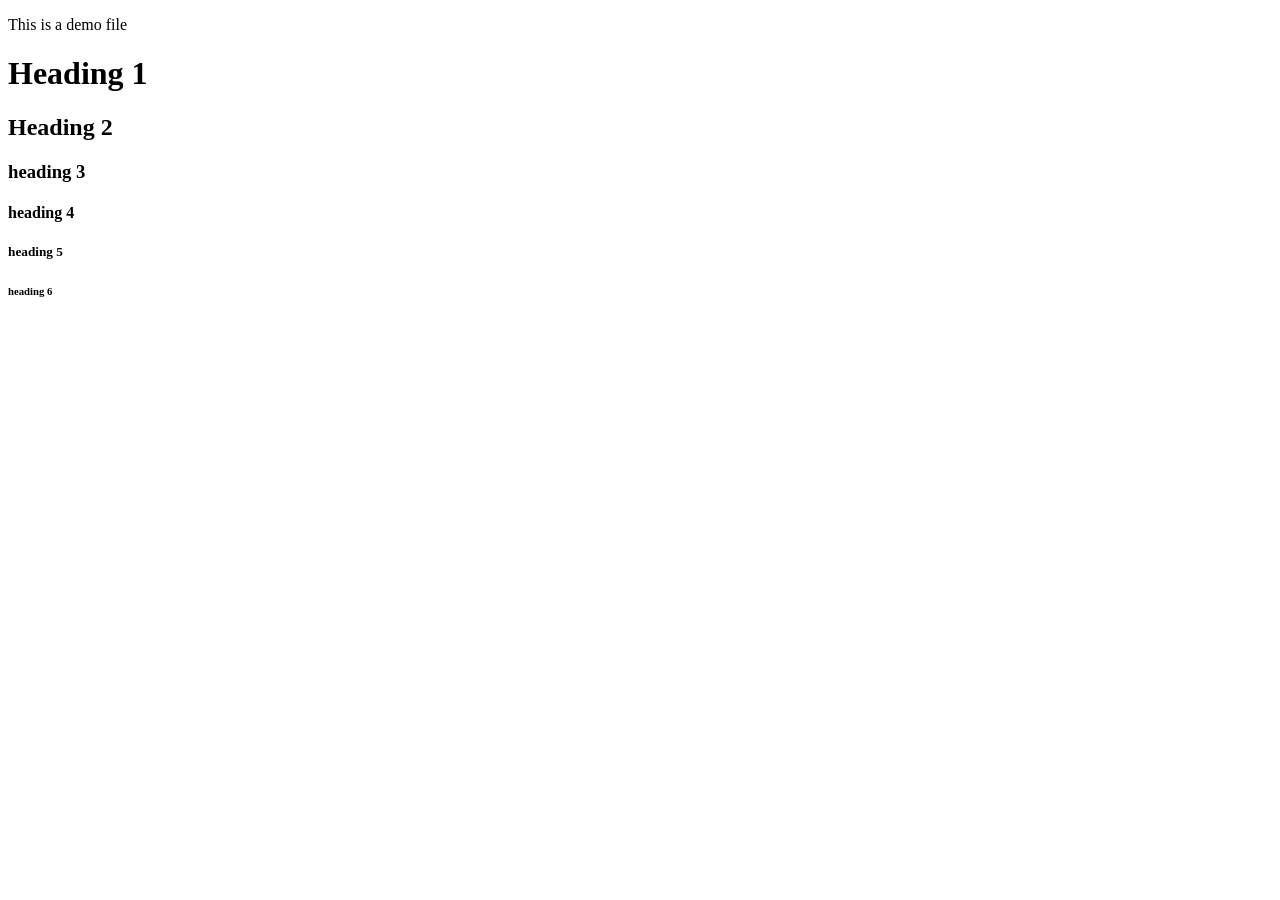
<file: Altschool_Africa/WK-2/index.html>
<!DOCTYPE html>
<html lang="en">
<head>
    <meta charset="UTF-8">
    <meta name="viewport" content="width=device-width, initial-scale=1.0">
    <title>Demo file</title>
</head>
<body>
    <p>This is a demo file</p>
    <h1>Heading 1</h1>
    <h2>Heading 2</h2>
    <h3>heading 3</h3>
    <h4>heading 4</h4>
    <h5>heading 5</h5>
    <h6>heading 6</h6>
</body>
</html>
</file>
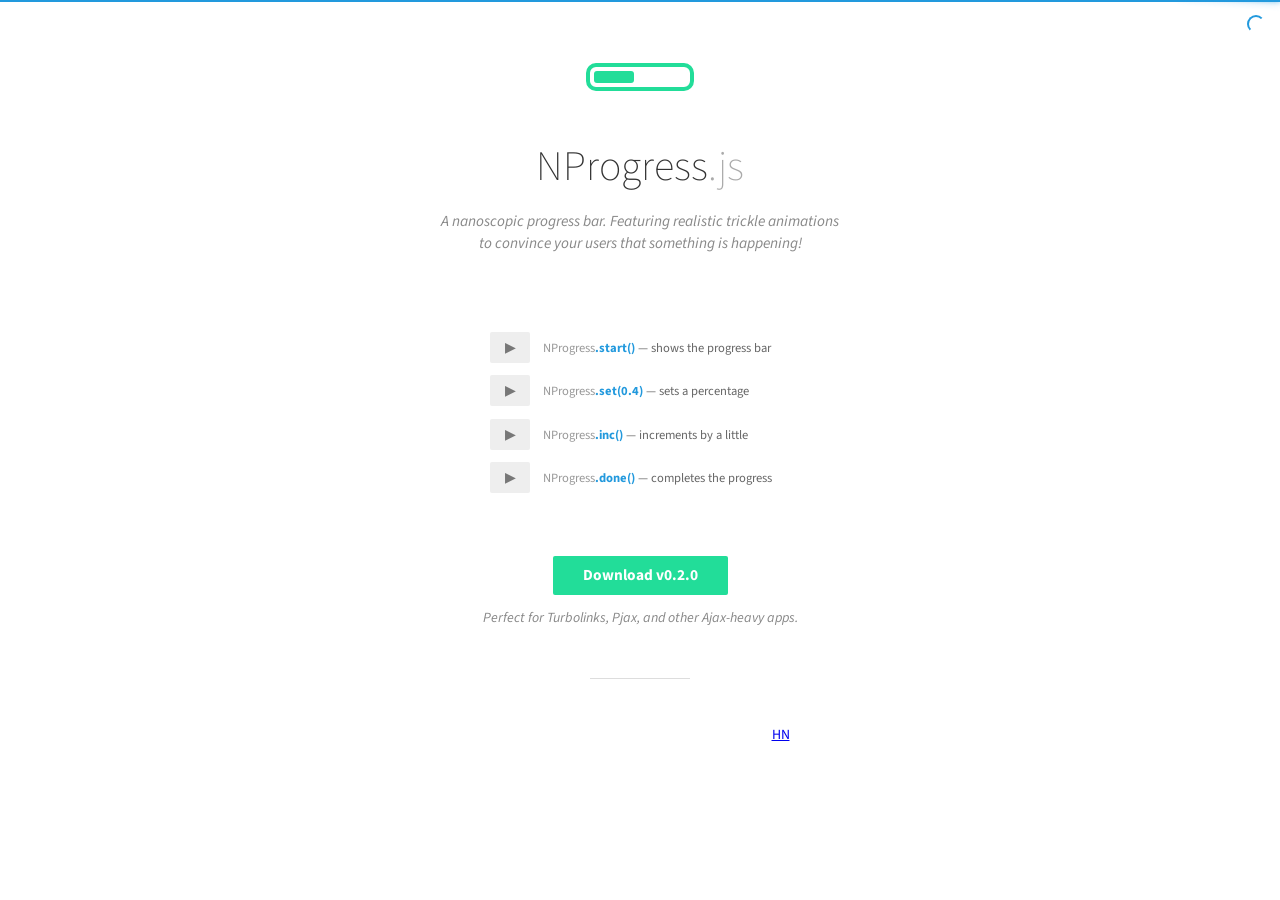
<file: Fix_My_Code_Challenge/react-blog/public/lib/nprogress/index.html>
<!DOCTYPE html>
<html lang='en'>
<head>
  <meta charset='utf-8'>
  <title>NProgress: slim progress bars in JavaScript</title>
  <link href='support/style.css' rel='stylesheet' />
  <link href='nprogress.css' rel='stylesheet' />

  <meta name="viewport" content="width=device-width">
  <link href='http://fonts.googleapis.com/css?family=Source+Sans+Pro:200,400,700,400italic' rel='stylesheet' type='text/css'>
  
  <script src="https://code.jquery.com/jquery-1.11.2.min.js"></script>
  <script src='nprogress.js'></script>

  <script>if(location.hostname.match(/ricostacruz\.com$/)){var _gaq=_gaq||[];_gaq.push(["_setAccount","UA-20473929-1"]),_gaq.push(["_trackPageview"]),function(){var a=document.createElement("script");a.type="text/javascript",a.async=!0,a.src=("https:"==document.location.protocol?"https://ssl":"http://www")+".google-analytics.com/ga.js";var b=document.getElementsByTagName("script")[0];b.parentNode.insertBefore(a,b)}()}</script>
</head>

<body style='display: none'>
  <header class='page-header'>
    <span class='nprogress-logo fade out'></span>
    <h1>NProgress<i>.js</i></h1>
    <p class='fade out brief big'>A nanoscopic progress bar. Featuring realistic
    trickle animations to convince your users that something is happening!</p>
  </header>

  <div class='contents fade out'>
    <div class='controls'>
      <p>
        <button class='button play' id='b-0'></button>
        <i>NProgress</i><b>.start()</b>
        &mdash;
        shows the progress bar
      </p>
      <p>
        <button class='button play' id='b-40'></button>
        <i>NProgress</i><b>.set(0.4)</b>
        &mdash;
        sets a percentage
      </p>
      <p>
        <button class='button play' id='b-inc'></button>
        <i>NProgress</i><b>.inc()</b>
        &mdash;
        increments by a little
      </p>
      <p>
        <button class='button play' id='b-100'></button>
        <i>NProgress</i><b>.done()</b>
        &mdash;
        completes the progress
      </p>
    </div>
    <div class='actions'>
      <a href='https://github.com/rstacruz/nprogress' class='button primary big'>
        Download
        v<span class='version'></span>
      </a>
      <p class='brief'>Perfect for Turbolinks, Pjax, and other Ajax-heavy apps.</p>
    </div>
    <div class='hr-rule'></div>
    <div class='share-buttons'>
      <iframe src="http://ghbtns.com/github-btn.html?user=rstacruz&repo=nprogress&type=watch&count=true"
          allowtransparency="true" frameborder="0" scrolling="0" width="100" height="20"></iframe>
      <iframe src="http://ghbtns.com/github-btn.html?user=rstacruz&type=follow&count=true"
          allowtransparency="true" frameborder="0" scrolling="0" width="175" height="20"></iframe>
      <a href="https://news.ycombinator.com/submit" class="hn-button" data-title="NProgress" data-url="http://ricostacruz.com/nprogress/" data-count="horizontal" data-style="twitter">HN</a>
    </div>
  </div>

  <script>
    $('body').show();
    $('.version').text(NProgress.version);
    NProgress.start();
    setTimeout(function() { NProgress.done(); $('.fade').removeClass('out'); }, 1000);

    $("#b-0").click(function() { NProgress.start(); });
    $("#b-40").click(function() { NProgress.set(0.4); });
    $("#b-inc").click(function() { NProgress.inc(); });
    $("#b-100").click(function() { NProgress.done(); });
  </script>

  <script>var HN=[];HN.factory=function(e){return function(){HN.push([e].concat(Array.prototype.slice.call(arguments,0)))};},HN.on=HN.factory("on"),HN.once=HN.factory("once"),HN.off=HN.factory("off"),HN.emit=HN.factory("emit"),HN.load=function(){var e="hn-button.js";if(document.getElementById(e))return;var t=document.createElement("script");t.id=e,t.src="//hn-button.herokuapp.com/hn-button.js";var n=document.getElementsByTagName("script")[0];n.parentNode.insertBefore(t,n)},HN.load();</script>
</body>
</html>
</file>
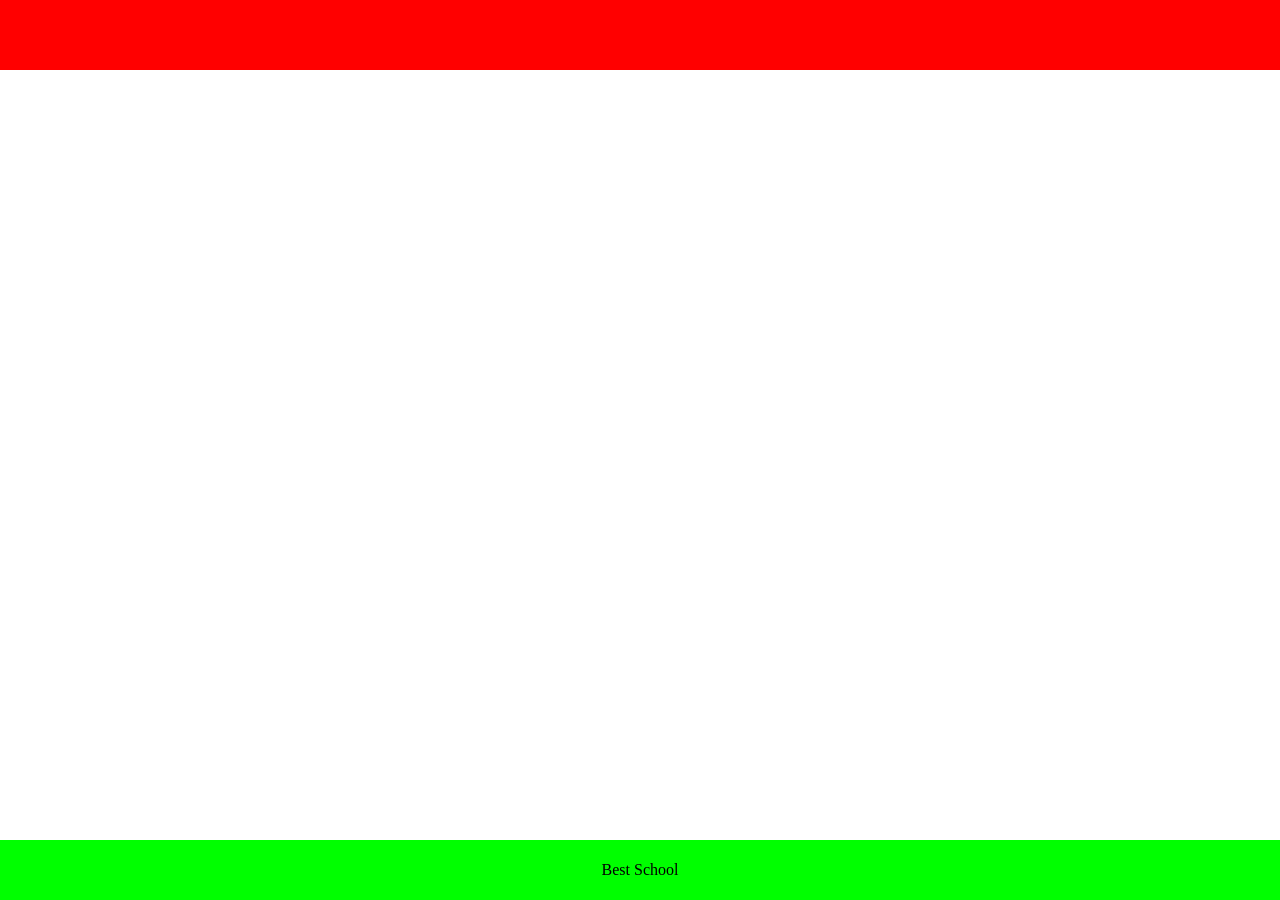
<file: AirBnB_clone/web_static/0-index.html>
<!DOCTYPE html>
<html lang="en">
  <head>
    <meta charset="UTF-8" />
    <meta name="viewport" content="width=device-width, initial-scale=1.0" />
    <title>AirBnB Clone</title>
  </head>
  <body style="margin: 0px; padding: 0px">
    <header style="background-color: red; height: 70px; width: 100%"></header>
    <footer
      style="
        background-color: #00ff00;
        height: 60px;
        width: 100%;
        text-align: center;
        position: absolute;
        bottom: 0px;
        line-height: 60px;
      "
    >
      Best School
    </footer>
  </body>
</html>
</file>
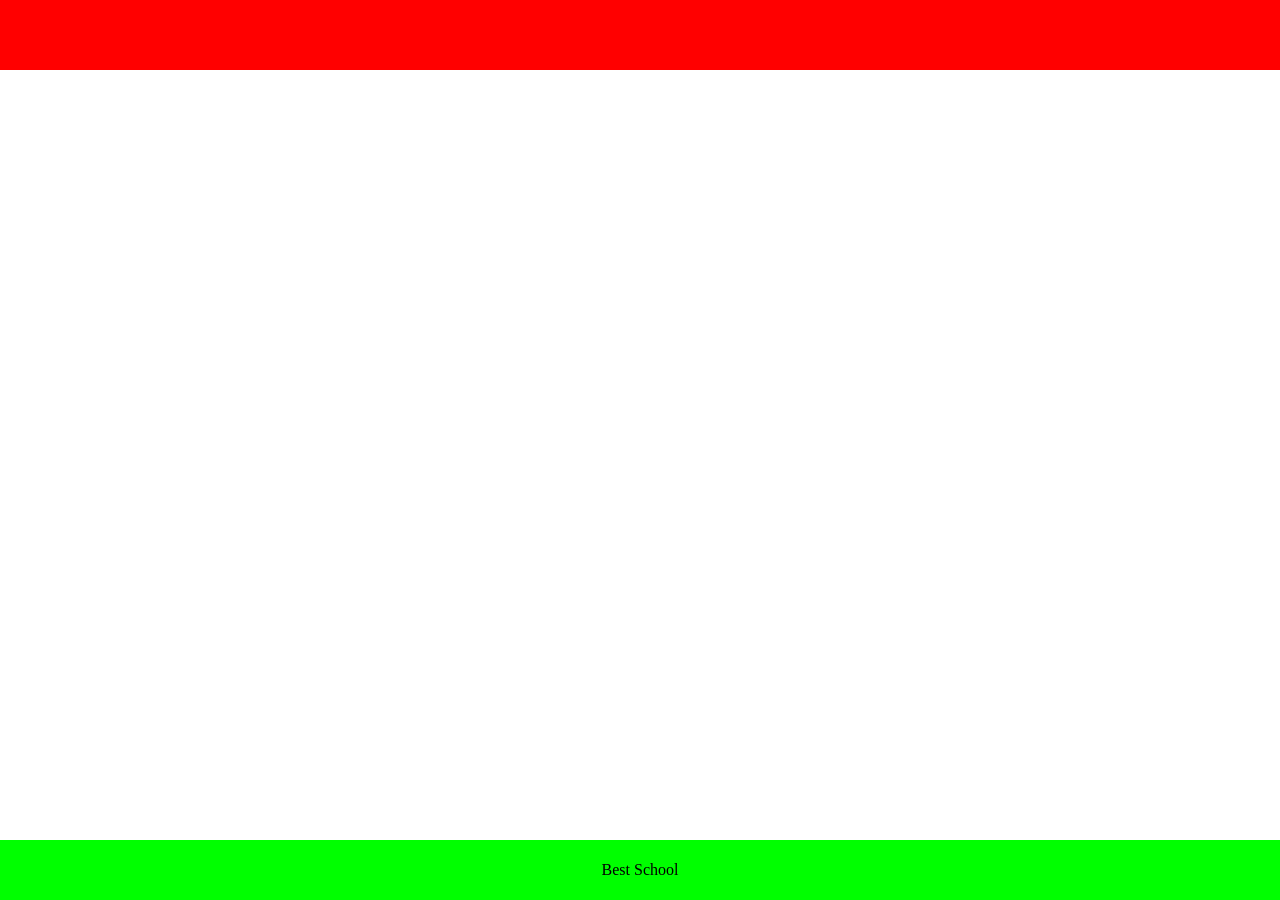
<file: AirBnB_clone/web_static/1-index.html>
<!DOCTYPE html>
<html lang="en">
  <head>
    <meta charset="UTF-8" />
    <meta name="viewport" content="width=device-width, initial-scale=1.0" />
    <title>AirBnB Clone</title>
    <style>
      body {
        margin: 0px;
        padding: 0px;
      }
      header {
        background-color: red;
        height: 70px;
        width: 100%;
      }
      footer {
        background-color: #00ff00;
        height: 60px;
        width: 100%;
        text-align: center;
        position: absolute;
        bottom: 0px;
        line-height: 60px;
      }
    </style>
  </head>
  <body>
    <header></header>
    <footer>Best School</footer>
  </body>
</html>
</file>
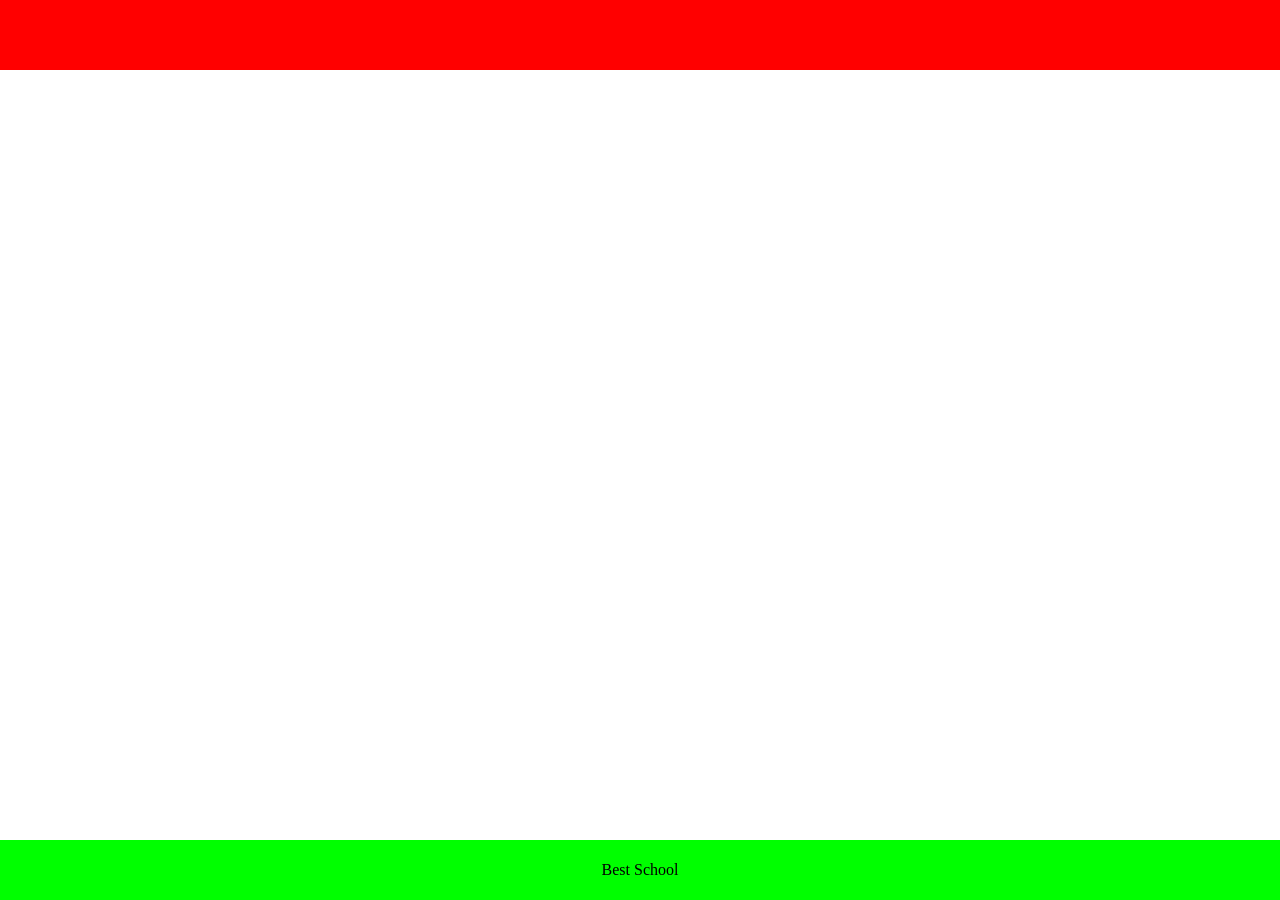
<file: AirBnB_clone/web_static/2-index.html>
<!DOCTYPE html>
<html lang="en">
  <head>
    <meta charset="UTF-8" />
    <meta name="viewport" content="width=device-width, initial-scale=1.0" />
    <title>AirBnB Clone</title>
    <link rel="stylesheet" href="./styles/2-common.css" />
    <link rel="stylesheet" href="./styles/2-header.css" />
    <link rel="stylesheet" href="./styles/2-footer.css" />
  </head>
  <body>
    <header></header>
    <footer>Best School</footer>
  </body>
</html>
</file>
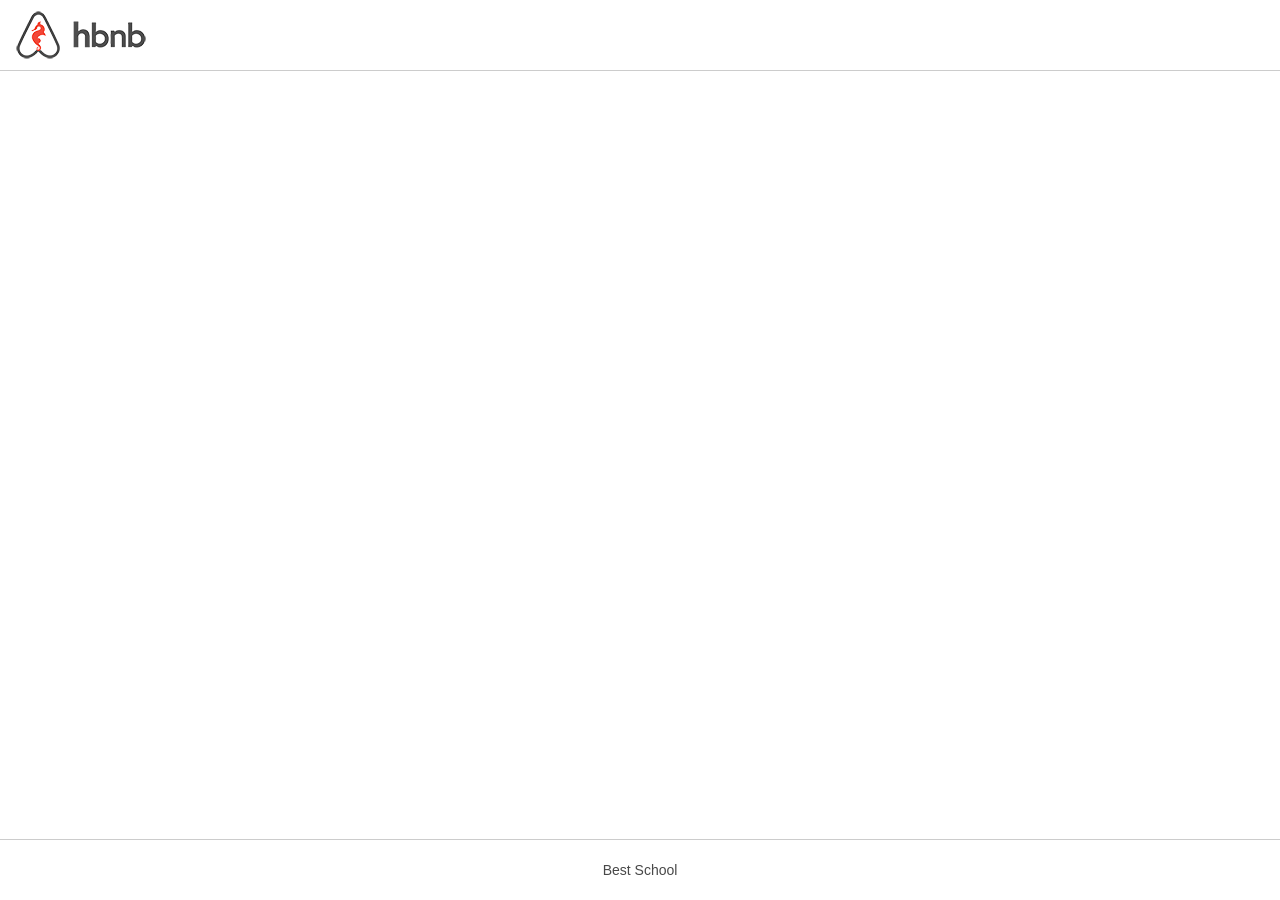
<file: AirBnB_clone/web_static/3-index.html>
<!DOCTYPE html>
<html lang="en">
  <head>
    <meta charset="UTF-8" />
    <meta name="viewport" content="width=device-width, initial-scale=1.0" />
    <title>AirBnB Clone</title>
    <link rel="shortcut icon" href="./images/icon.png" type="image/x-icon" />
    <link rel="stylesheet" href="./styles/3-common.css" />
    <link rel="stylesheet" href="./styles/3-header.css" />
    <link rel="stylesheet" href="./styles/3-footer.css" />
  </head>
  <body>
    <header>
      <div class="logo"></div>
    </header>
    <footer>Best School</footer>
  </body>
</html>
</file>
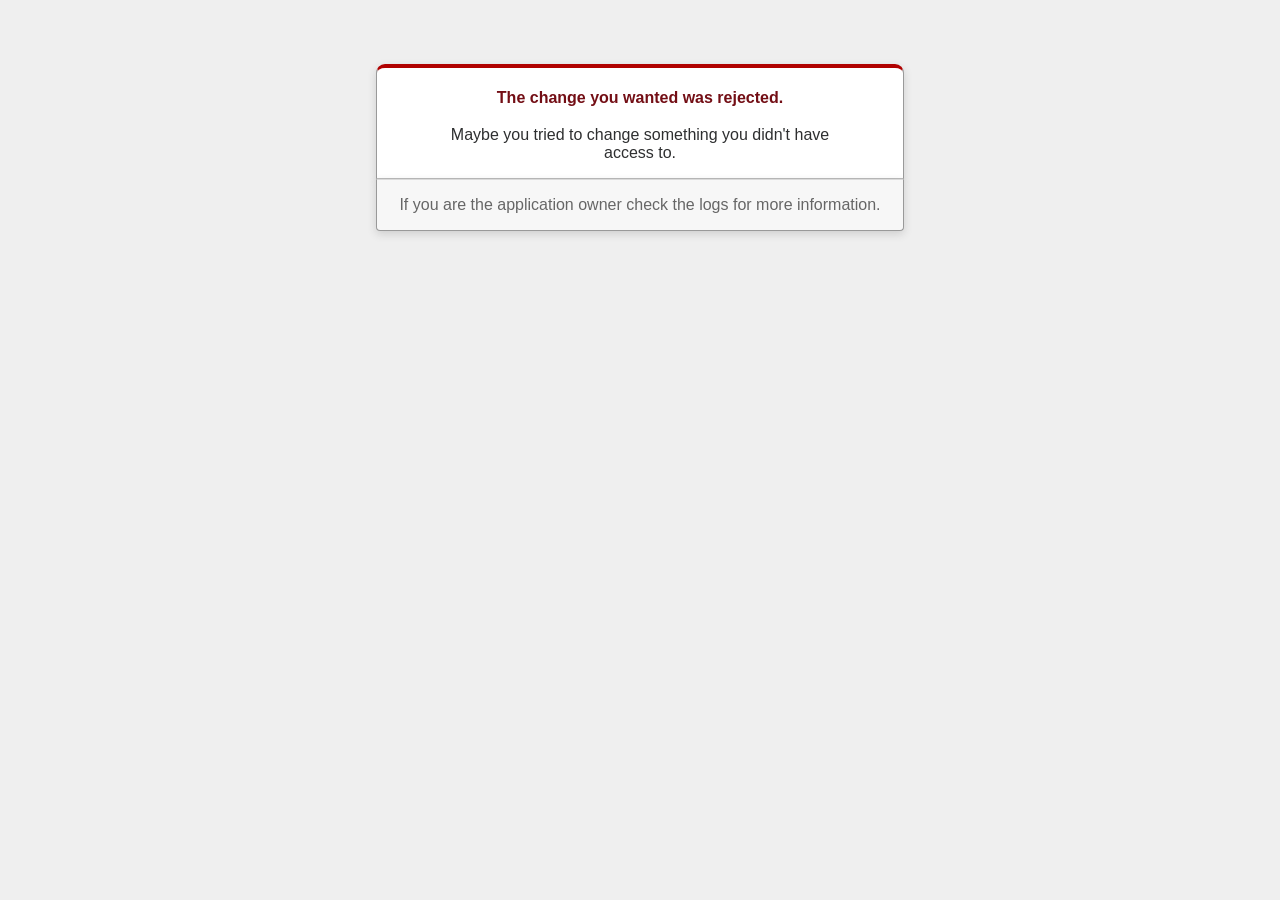
<file: Fix_My_Code_Challenge/blog/public/422.html>
<!DOCTYPE html>
<html>
<head>
  <title>The change you wanted was rejected (422)</title>
  <meta name="viewport" content="width=device-width,initial-scale=1">
  <style>
  body {
    background-color: #EFEFEF;
    color: #2E2F30;
    text-align: center;
    font-family: arial, sans-serif;
    margin: 0;
  }

  div.dialog {
    width: 95%;
    max-width: 33em;
    margin: 4em auto 0;
  }

  div.dialog > div {
    border: 1px solid #CCC;
    border-right-color: #999;
    border-left-color: #999;
    border-bottom-color: #BBB;
    border-top: #B00100 solid 4px;
    border-top-left-radius: 9px;
    border-top-right-radius: 9px;
    background-color: white;
    padding: 7px 12% 0;
    box-shadow: 0 3px 8px rgba(50, 50, 50, 0.17);
  }

  h1 {
    font-size: 100%;
    color: #730E15;
    line-height: 1.5em;
  }

  div.dialog > p {
    margin: 0 0 1em;
    padding: 1em;
    background-color: #F7F7F7;
    border: 1px solid #CCC;
    border-right-color: #999;
    border-left-color: #999;
    border-bottom-color: #999;
    border-bottom-left-radius: 4px;
    border-bottom-right-radius: 4px;
    border-top-color: #DADADA;
    color: #666;
    box-shadow: 0 3px 8px rgba(50, 50, 50, 0.17);
  }
  </style>
</head>

<body>
  <!-- This file lives in public/422.html -->
  <div class="dialog">
    <div>
      <h1>The change you wanted was rejected.</h1>
      <p>Maybe you tried to change something you didn't have access to.</p>
    </div>
    <p>If you are the application owner check the logs for more information.</p>
  </div>
</body>
</html>
</file>
<file: Fix_My_Code_Challenge/react-blog/public/lib/nprogress/support/style.css>
i, b {
  font-style: normal;
  font-weight: 400;
}

body, html {
  padding: 0;
  margin: 0;
}

body {
  background: white;
}

body, td, input, textarea {
  font-family: source sans pro, sans-serif;
  font-size: 14px;
  line-height: 1.5;
  color: #222;
}

button {
  cursor: pointer;
}

* {
  text-rendering: optimizeLegibility;
  -webkit-font-smoothing: antialiased;
}

.nprogress-logo {
  display: inline-block;

  width: 100px;
  height: 20px;
  border: solid 4px #2d9;
  border-radius: 10px;

  position: relative;
}
.nprogress-logo:after {
  content: '';
  display: block;

  position: absolute;
  top: 4px;
  left: 4px;
  bottom: 4px;
  width: 40%;

  background: #2d9;
  border-radius: 3px;
}

.fade {
  transition: all 300ms linear 700ms;
  -webkit-transform: translate3d(0,0,0);
  -moz-transform: translate3d(0,0,0);
  -ms-transform: translate3d(0,0,0);
  -o-transform: translate3d(0,0,0);
  transform: translate3d(0,0,0);
  opacity: 1;
}

.fade.out {
  opacity: 0;
}

button {
  margin: 0;
  padding: 0;
  border: 0;
  outline: 0;
}

.button {
  display: inline-block;
  text-decoration: none;

  background: #eee;
  color: #777;
  border-radius: 2px;

  padding: 8px 10px;
  font-weight: 700;
  text-align: left;
}

.button.play:before {
  content: '\25b6';
}

.button:hover {
  background: #2d9;
  color: #fff;
}

.button.primary {
  background: #2d9;
  color: #fff;
}
.button.primary:hover {
  background: #1c8;
}

.button:active {
  background: #2d9;
  box-shadow: inset 0 0 4px rgba(0, 0, 0, 0.6);
}

.controls {
  text-align: left;
  margin: 0 auto;
  max-width: 300px;
  color: #666;
}

.controls .button {
  width: 40px;
  margin-right: 10px;
  text-align: center;
}

.controls i {
  color: #999;
}

.controls b {
  color: #29d;
  font-weight: 700;
}

.controls {
  font-size: 0.9em;
}

.page-header {
  text-align: center;
  max-width: 400px;
  padding: 3em 20px;
  margin: 0 auto;
}

.page-header h1 {
  font-size: 2.0em;
  text-align: center;
  font-weight: 200;
  line-height: 1.3;
  color: #333;
  margin: 0;
}

p.brief {
  line-height: 1.4;
  font-style: italic;
  color: #888;
}

p.brief.big {
  font-size: 1.1em;
}

@media (min-width: 480px) {
  .page-header h1 {
    margin-top: 1em;
    margin-bottom: 0.4em;
  }
}

.page-header h1 i {
  color: #aaa;
  font-style: normal;
  font-weight: 200;
}

@media (min-width: 480px) {
  .page-header h1 {
    font-size: 3em; }
  .page-header {
    padding: 4.5em 20px 3.5em 20px;
  }
}

/* --- */

.actions {
  text-align: center;
  margin: 2em 0;
}

@media (min-width: 480px) {
  .actions {
    margin: 4.5em 0 3.5em 0;
  }
}

.big.button {
  padding-left: 30px;
  padding-right: 30px;
  font-size: 1.1em;
}


/* ---- */

div.hr-rule {
  height: 1px;
  width: 100px;
  margin: 40px auto;
  background: #ddd;
}
.share-buttons {
  margin: 0 auto;
  text-align: center;
}
</file>
<file: Fix_My_Code_Challenge/react-blog/public/lib/nprogress/nprogress.css>
/* Make clicks pass-through */
#nprogress {
  pointer-events: none;
}

#nprogress .bar {
  background: #29d;

  position: fixed;
  z-index: 1031;
  top: 0;
  left: 0;

  width: 100%;
  height: 2px;
}

/* Fancy blur effect */
#nprogress .peg {
  display: block;
  position: absolute;
  right: 0px;
  width: 100px;
  height: 100%;
  box-shadow: 0 0 10px #29d, 0 0 5px #29d;
  opacity: 1.0;

  -webkit-transform: rotate(3deg) translate(0px, -4px);
      -ms-transform: rotate(3deg) translate(0px, -4px);
          transform: rotate(3deg) translate(0px, -4px);
}

/* Remove these to get rid of the spinner */
#nprogress .spinner {
  display: block;
  position: fixed;
  z-index: 1031;
  top: 15px;
  right: 15px;
}

#nprogress .spinner-icon {
  width: 18px;
  height: 18px;
  box-sizing: border-box;

  border: solid 2px transparent;
  border-top-color: #29d;
  border-left-color: #29d;
  border-radius: 50%;

  -webkit-animation: nprogress-spinner 400ms linear infinite;
          animation: nprogress-spinner 400ms linear infinite;
}

.nprogress-custom-parent {
  overflow: hidden;
  position: relative;
}

.nprogress-custom-parent #nprogress .spinner,
.nprogress-custom-parent #nprogress .bar {
  position: absolute;
}

@-webkit-keyframes nprogress-spinner {
  0%   { -webkit-transform: rotate(0deg); }
  100% { -webkit-transform: rotate(360deg); }
}
@keyframes nprogress-spinner {
  0%   { transform: rotate(0deg); }
  100% { transform: rotate(360deg); }
}
</file>
<file: AirBnB_clone/web_static/styles/2-common.css>
body {
  margin: 0px;
  padding: 0px;
}
</file>
<file: AirBnB_clone/web_static/styles/2-header.css>
header {
  background-color: red;
  height: 70px;
  width: 100%;
}
</file>
<file: AirBnB_clone/web_static/styles/2-footer.css>
footer {
  background-color: #00ff00;
  height: 60px;
  width: 100%;
  text-align: center;
  position: absolute;
  bottom: 0px;
  line-height: 60px;
}
</file>
<file: AirBnB_clone/web_static/styles/3-common.css>
body {
  margin: 0px;
  padding: 0px;
  color: #484848;
  font-size: 14px;
  font-family: Circular, "Helvetica Neue", Helvetica, Arial, sans-serif;
}
</file>
<file: AirBnB_clone/web_static/styles/3-header.css>
header {
  background-color: white;
  height: 70px;
  width: 100%;
  border-bottom: 1px solid #cccccc;
  display: flex;
  align-items: center;
}

header .logo {
  background-image: url("../images/logo.png");
  background-repeat: no-repeat;
  background-position: center;
  height: 60px;
  width: 142px;
  padding-left: 20px;
}
</file>
<file: AirBnB_clone/web_static/styles/3-footer.css>
footer {
  background-color: white;
  height: 60px;
  width: 100%;
  border-top: 1px solid #cccccc;
  text-align: center;
  position: absolute;
  bottom: 0px;
  line-height: 60px;
}
</file>
